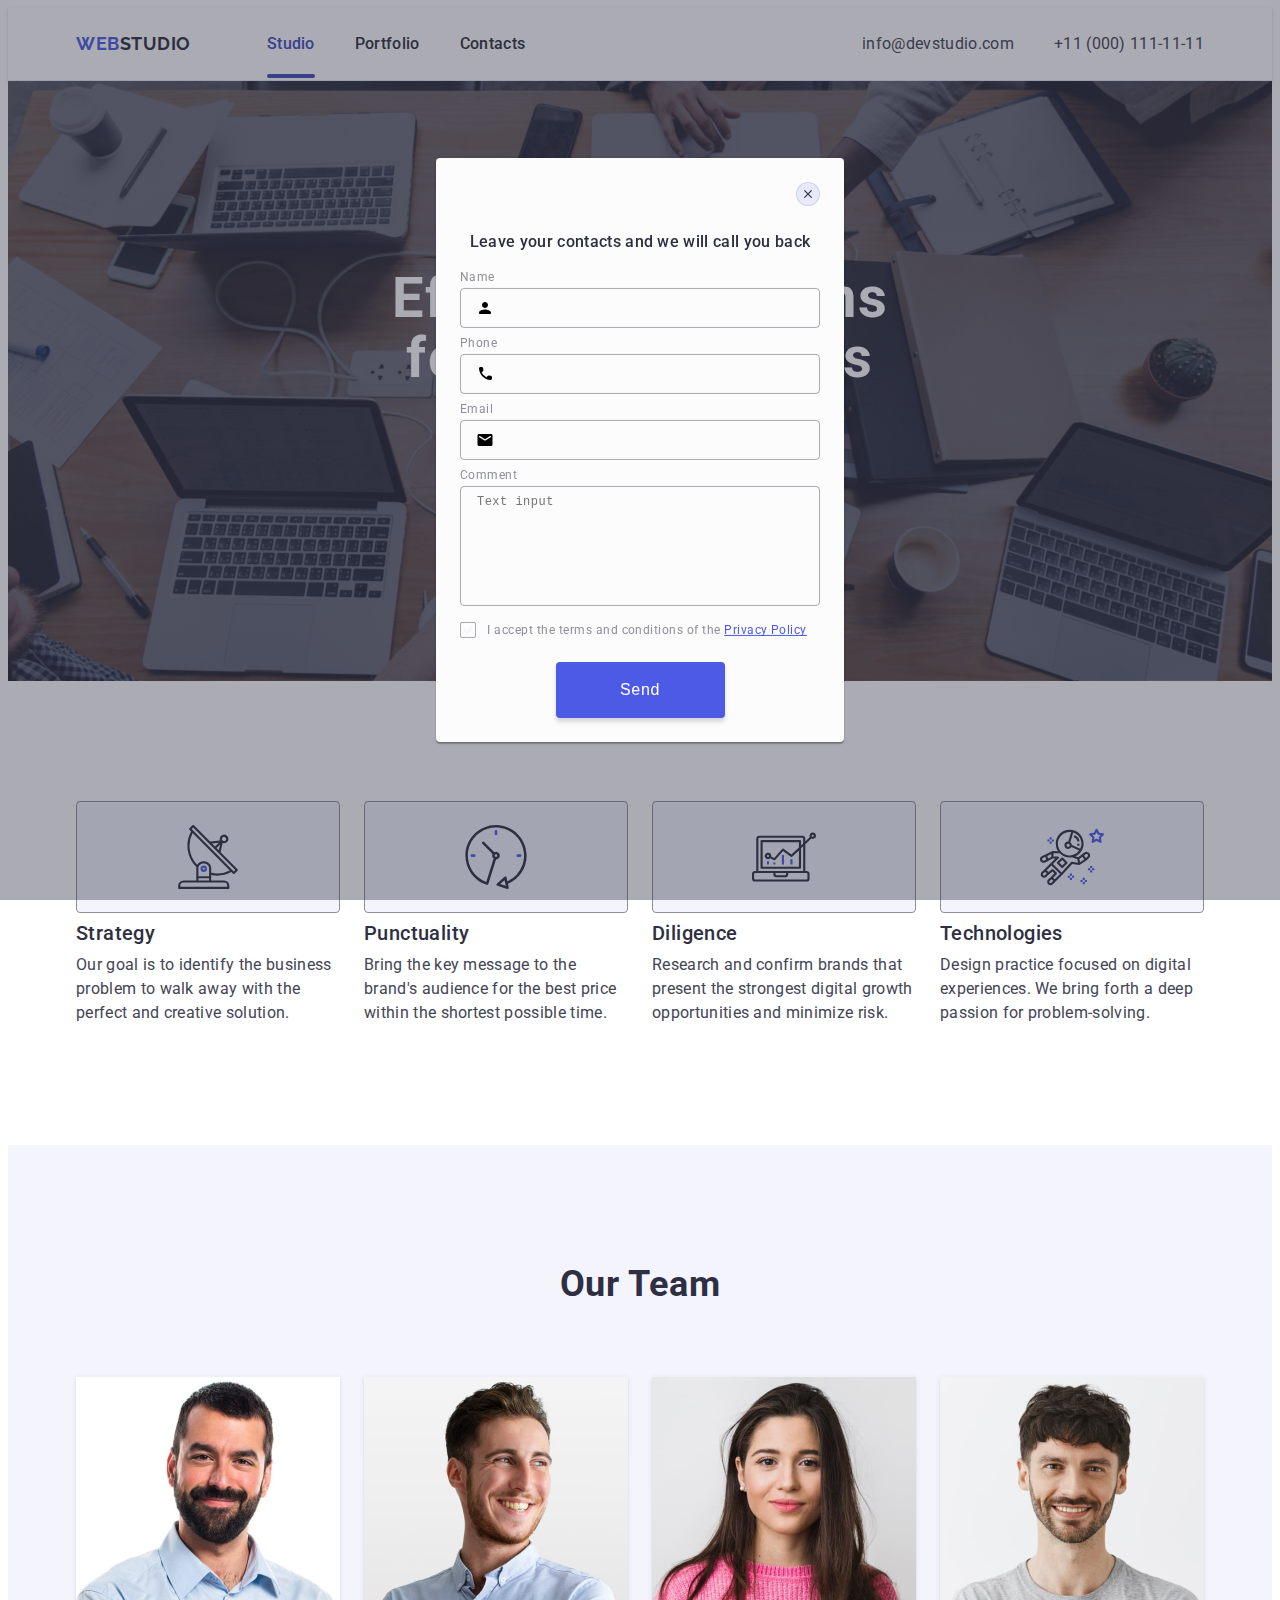
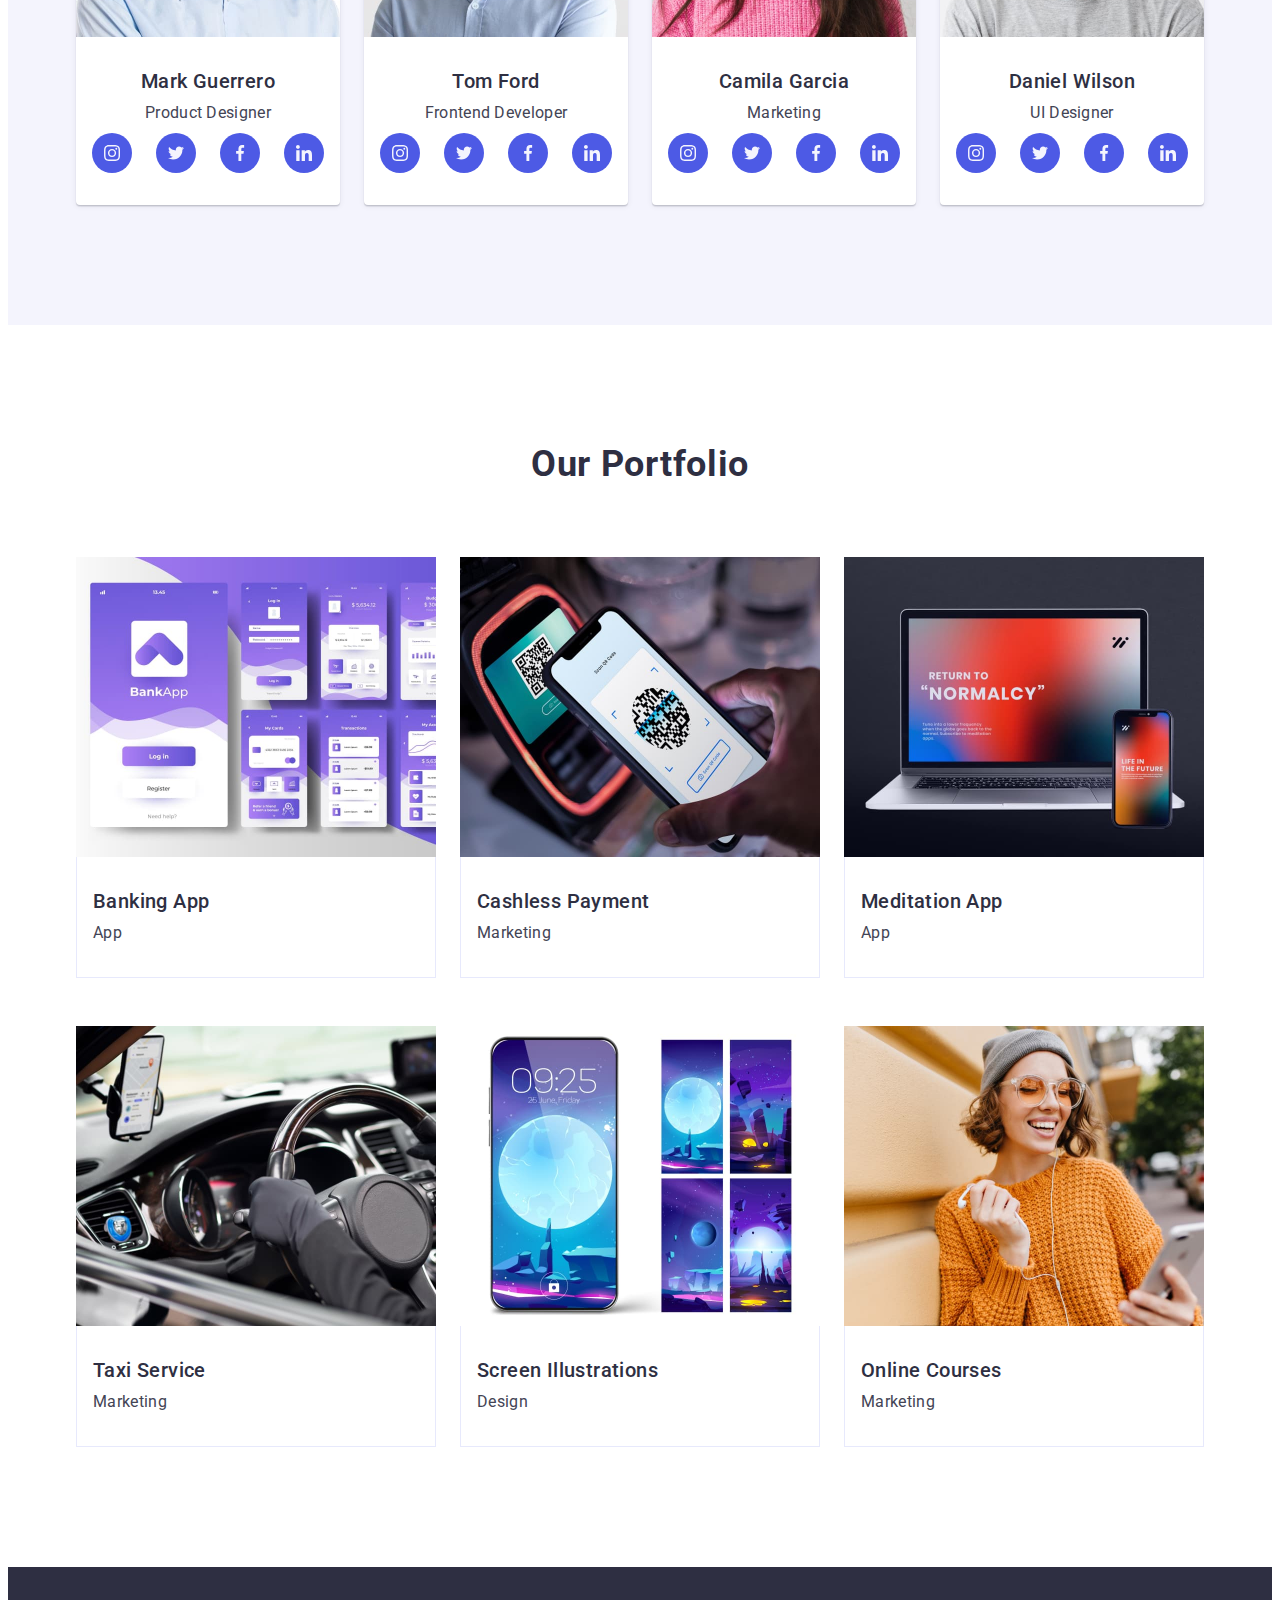
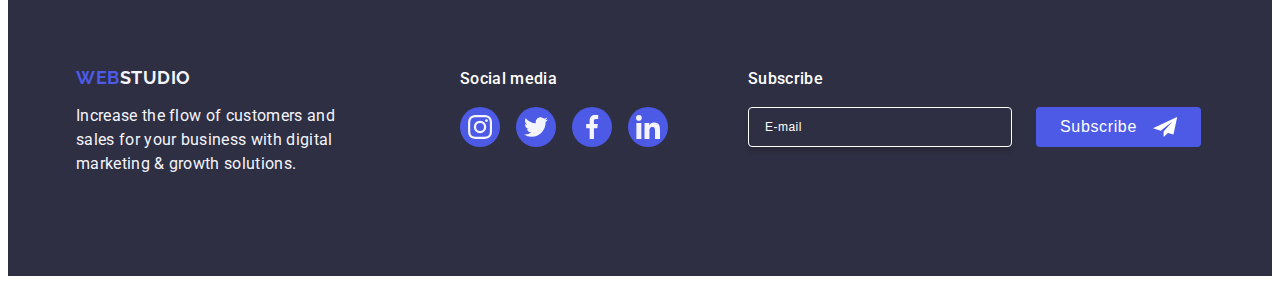
<file: index.html>
<!DOCTYPE html>
<html lang="en">
<head>
    <meta charset="UTF-8">
    <meta name="viewport" content="width=device-width, initial-scale=1.0">
    <title>WebStudio</title>
    <!-- add fonts -->
    <link rel="preconnect" href="https://fonts.googleapis.com">
    <link rel="preconnect" href="https://fonts.gstatic.com" crossorigin>
    <link href="https://fonts.googleapis.com/css2?family=Raleway:wght@700&family=Roboto:wght@400;500;700&display=swap"
        rel="stylesheet">
    <!-- add modern-normalize -->
    <link rel="stylesheet" href="https://cdnjs.cloudflare.com/ajax/libs/modern-normalize/3.0.1/modern-normalize.min.css"
        integrity="sha512-q6WgHqiHlKyOqslT/lgBgodhd03Wp4BEqKeW6nNtlOY4quzyG3VoQKFrieaCeSnuVseNKRGpGeDU3qPmabCANg=="
        crossorigin="anonymous" referrerpolicy="no-referrer" />
    <!-- add css file -->
        <link rel="stylesheet" href="./css/styles.css">
</head>
<body>
    <header class="top-line">
        <div class="topdiv container">
            <nav class="navigation">
                <a class="top-logo" href="./index.html">Web<span class="top-logo-accent">Studio</span></a>
                <ul class="menu-nav">
                    <li>
                        <a class="nav-link nav-link-active" href="./index.html">Studio</a>
                    </li>
                    <li>
                        <a class="nav-link" href="">Portfolio</a>
                    </li>
                    <li>
                        <a class="nav-link" href="">Contacts</a>
                    </li>
                </ul>
            </nav>
            <address class="address-section">
                <ul class="address-list">
                    <li>
                        <a class="address-link" href="mailto:info@devstudio.com">info@devstudio.com</a>
                    </li>
                    <li>
                        <a class="address-link" href="tel:+110001111111">+11 (000) 111-11-11</a>
                    </li>
                </ul>
            </address>
        </div>
    </header>

    <main>
        <section class="hero-section">
            <div class="container">
                <h1 class="hero-title">Effective Solutions for Your Business</h1>
                <button class="hero-button" type="button">Order Service</button>
            </div>
        </section>
        
        <section class="advanteges-section">
            <div class="container">
                <h2 class="visually-hidden">
                    Our advantages
                </h2>
                <ul class="advantages-list">
                    <li class="advantages-item">
                        <div class="advantages-box">
                            <svg class="advantages-icons" width="64" height="64">
                                <use href="./images/icons.svg#antenna"></use>
                            </svg>
                        </div>
                        <h3 class="advantages-title">
                            Strategy
                        </h3>
                        <p class="advantages-paragraph">
                            Our goal is to identify the business
                            problem to walk away with the perfect and creative solution.
                        </p>
                    </li>
                    <li class="advantages-item">
                        <div class="advantages-box">
                            <svg class="advantages-icons" width="64" height="64">
                                <use href="./images/icons.svg#clock"></use>
                            </svg>
                        </div>
                        <h3 class="advantages-title">
                            Punctuality
                        </h3>
                        <p class="advantages-paragraph">
                            Bring the key message to the brand's audience for the best price within the shortest possible time.
                        </p>
                    </li>
                    <li class="advantages-item">
                        <div class="advantages-box">
                            <svg class="advantages-icons" width="64" height="64">
                                <use href="./images/icons.svg#diagram"></use>
                            </svg>
                        </div>
                        <h3 class="advantages-title">
                            Diligence
                        </h3>
                        <p class="advantages-paragraph">
                            Research and confirm brands that present the strongest digital growth opportunities and minimize risk.
                        </p>
                    </li>
                    <li class="advantages-item">
                        <div class="advantages-box">
                            <svg class="advantages-icons" width="64" height="64">
                                <use href="./images/icons.svg#astronaut"></use>
                            </svg>
                        </div>
                        <h3 class="advantages-title">
                            Technologies
                        </h3>
                        <p class="advantages-paragraph">
                            Design practice focused on digital experiences. We bring forth a deep passion for problem-solving.
                        </p>
                    </li>
                </ul>
            </div>
        </section>
        
        <section id="studio" class="studio-section">
            <div class="container">
                <h2 class="section-title">Our Team</h2>
                <ul class="team-list">
                    <li class="team-card">
                        <img src="./images/mark.jpg" alt="Mark Guerrero" width="264" />
                        <div class="team-card-info">
                            <h3 class="team-card-title">Mark Guerrero</h3>
                            <p class="team-card-paragraph">Product Designer</p>
                            <ul class="team-social">
                                <li class="team-social-item">
                                    <a  class="team-social-link"
                                        href="https://instagram.com"
                                        target="_blank"
                                        rel="noopener noreferrer"
                                        aria-label="Link to Instagram">
                                        <svg class="team-icons" width="16" height="16">
                                            <use href="./images/icons.svg#instagram"></use>
                                        </svg>
                                    </a>
                                <li class="team-social-item">
                                    <a  class="team-social-link" 
                                        href="https://twitter.com" 
                                        target="_blank" 
                                        rel="noopener noreferrer"
                                        aria-label="Link to Twitter">
                                        <svg class="team-icons" width="16" height="16">
                                            <use href="./images/icons.svg#twitter"></use>
                                        </svg>
                                    </a>
                                <li class="team-social-item">
                                    <a  class="team-social-link" 
                                        href="https://facebook.com" 
                                        target="_blank" 
                                        rel="noopener noreferrer"
                                        aria-label="Link to Facebook">
                                        <svg class="team-icons" width="16" height="16">
                                            <use href="./images/icons.svg#facebook"></use>
                                        </svg>
                                    </a>
                                <li class="team-social-item">
                                    <a  class="team-social-link" 
                                        href="https://linkedin.com" 
                                        target="_blank" 
                                        rel="noopener noreferrer"
                                        aria-label="Link to Instagram">
                                        <svg class="team-icons" width="16" height="16">
                                            <use href="./images/icons.svg#linkedin"></use>
                                        </svg>
                                    </a>
                                </li>
                            </ul>
                        </div>
                    </li>
                    <li class="team-card">
                        <img src="./images/tom.jpg" alt="Tom Ford" width="264" />
                        <div class="team-card-info">
                            <h3 class="team-card-title">Tom Ford</h3>
                            <p class="team-card-paragraph">Frontend Developer</p>
                            <ul class="team-social">
                                <li class="team-social-item">
                                    <a class="team-social-link" href="https://instagram.com" target="_blank" rel="noopener noreferrer"
                                        aria-label="Link to Instagram">
                                        <svg class="team-icons" width="16" height="16">
                                            <use href="./images/icons.svg#instagram"></use>
                                        </svg>
                                    </a>
                                <li class="team-social-item">
                                    <a class="team-social-link" href="https://twitter.com" target="_blank" rel="noopener noreferrer"
                                        aria-label="Link to Twitter">
                                        <svg class="team-icons" width="16" height="16">
                                            <use href="./images/icons.svg#twitter"></use>
                                        </svg>
                                    </a>
                                <li class="team-social-item">
                                    <a class="team-social-link" href="https://facebook.com" target="_blank" rel="noopener noreferrer"
                                        aria-label="Link to Facebook">
                                        <svg class="team-icons" width="16" height="16">
                                            <use href="./images/icons.svg#facebook"></use>
                                        </svg>
                                    </a>
                                <li class="team-social-item">
                                    <a class="team-social-link" href="https://linkedin.com" target="_blank" rel="noopener noreferrer"
                                        aria-label="Link to Instagram">
                                        <svg class="team-icons" width="16" height="16">
                                            <use href="./images/icons.svg#linkedin"></use>
                                        </svg>
                                    </a>
                                </li>
                            </ul>
                        </div>
                    </li>
                    <li class="team-card">
                        <img src="./images/camila.jpg" alt="Camila Garcia" width="264" />
                        <div class="team-card-info">
                            <h3 class="team-card-title">Camila Garcia</h3>
                            <p class="team-card-paragraph">Marketing</p>
                            <ul class="team-social">
                                <li class="team-social-item">
                                    <a class="team-social-link" href="https://instagram.com" target="_blank" rel="noopener noreferrer"
                                        aria-label="Link to Instagram">
                                        <svg class="team-icons" width="16" height="16">
                                            <use href="./images/icons.svg#instagram"></use>
                                        </svg>
                                    </a>
                                <li class="team-social-item">
                                    <a class="team-social-link" href="https://twitter.com" target="_blank" rel="noopener noreferrer"
                                        aria-label="Link to Twitter">
                                        <svg class="team-icons" width="16" height="16">
                                            <use href="./images/icons.svg#twitter"></use>
                                        </svg>
                                    </a>
                                <li class="team-social-item">
                                    <a class="team-social-link" href="https://facebook.com" target="_blank" rel="noopener noreferrer"
                                        aria-label="Link to Facebook">
                                        <svg class="team-icons" width="16" height="16">
                                            <use href="./images/icons.svg#facebook"></use>
                                        </svg>
                                    </a>
                                <li class="team-social-item">
                                    <a class="team-social-link" href="https://linkedin.com" target="_blank" rel="noopener noreferrer"
                                        aria-label="Link to Instagram">
                                        <svg class="team-icons" width="16" height="16">
                                            <use href="./images/icons.svg#linkedin"></use>
                                        </svg>
                                    </a>
                                </li>
                            </ul>
                        </div>
                    </li>
                    <li class="team-card">
                        <img src="./images/daniel.jpg" alt="Daniel Wilson" width="264" />
                        <div class="team-card-info">
                            <h3 class="team-card-title">Daniel Wilson</h3>
                            <p class="team-card-paragraph">UI Designer</p>
                            <ul class="team-social">
                                <li class="team-social-item">
                                    <a class="team-social-link" href="https://instagram.com" target="_blank" rel="noopener noreferrer"
                                        aria-label="Link to Instagram">
                                        <svg class="team-icons" width="16" height="16">
                                            <use href="./images/icons.svg#instagram"></use>
                                        </svg>
                                    </a>
                                <li class="team-social-item">
                                    <a class="team-social-link" href="https://twitter.com" target="_blank" rel="noopener noreferrer"
                                        aria-label="Link to Twitter">
                                        <svg class="team-icons" width="16" height="16">
                                            <use href="./images/icons.svg#twitter"></use>
                                        </svg>
                                    </a>
                                <li class="team-social-item">
                                    <a class="team-social-link" href="https://facebook.com" target="_blank" rel="noopener noreferrer"
                                        aria-label="Link to Facebook">
                                        <svg class="team-icons" width="16" height="16">
                                            <use href="./images/icons.svg#facebook"></use>
                                        </svg>
                                    </a>
                                <li class="team-social-item">
                                    <a class="team-social-link" href="https://linkedin.com" target="_blank" rel="noopener noreferrer"
                                        aria-label="Link to Instagram">
                                        <svg class="team-icons" width="16" height="16">
                                            <use href="./images/icons.svg#linkedin"></use>
                                        </svg>
                                    </a>
                                </li>
                            </ul>
                        </div>
                    </li>
                </ul>
            </div>
        </section>
        
        <section id="portfolio" class="portfolio-section">
            <div class="container">
                <h2 class="portfolio-section-title">Our Portfolio</h2>
                <ul class="portfolio-list">
                    <li class="portfolio-item">
                        <div class="overlay-box">
                            <img src="./images/banking-app.jpg" alt="Banking App" width="360" height="300" />
                            <p class="overlay">14 Stylish and User-Friendly App Design Concepts · Task Manager App · Calorie Tracker App · Exotic Fruit Ecommerce App ·
                            Cloud Storage App</p>
                        </div>
                        <div class="portfolio-item-text">
                            <h3 class="portfolio-title">Banking App</h3>
                            <p class="portfolio-paragraph">App</p>
                        </div>
                    </li>
                    <li class="portfolio-item">
                        <div class="overlay-box">
                            <img src="./images/cashless-payment.jpg" alt="Cashless Payment" width="360" height="300" />
                            <p class="overlay">14 Stylish and User-Friendly App Design Concepts · Task Manager App · Calorie Tracker App · Exotic
                                Fruit Ecommerce App ·
                                Cloud Storage App</p>
                        </div>
                        <div class="portfolio-item-text">
                            <h3 class="portfolio-title">Cashless Payment</h3>
                            <p class="portfolio-paragraph">Marketing</p>
                        </div>
                    </li>
                    <li class="portfolio-item">
                        <div class="overlay-box">
                            <img src="./images/meditation-app.jpg" alt="Meditation App" width="360" height="300" />
                            <p class="overlay">14 Stylish and User-Friendly App Design Concepts · Task Manager App · Calorie Tracker App · Exotic
                                Fruit Ecommerce App ·
                                Cloud Storage App</p>
                        </div>
                        <div class="portfolio-item-text">
                            <h3 class="portfolio-title">Meditation App</h3>
                            <p class="portfolio-paragraph">App</p>
                        </div>
                    </li>
                    <li class="portfolio-item">
                        <div class="overlay-box">
                            <img src="./images/taxi-service.jpg" alt="Taxi Service" width="360" height="300" />
                            <p class="overlay">14 Stylish and User-Friendly App Design Concepts · Task Manager App · Calorie Tracker App · Exotic
                                Fruit Ecommerce App ·
                                Cloud Storage App</p>
                        </div>
                        <div class="portfolio-item-text">
                            <h3 class="portfolio-title">Taxi Service</h3>
                            <p class="portfolio-paragraph">Marketing</p>
                        </div>
                    </li>
                    <li class="portfolio-item">
                        <div class="overlay-box">
                            <img src="./images/screen-illustrations.jpg" alt="Screen Illustrations" width="360" height="300" />
                            <p class="overlay">14 Stylish and User-Friendly App Design Concepts · Task Manager App · Calorie Tracker App · Exotic
                                Fruit Ecommerce App ·
                                Cloud Storage App</p>
                        </div>
                        <div class="portfolio-item-text">
                            <h3 class="portfolio-title">Screen Illustrations</h3>
                            <p class="portfolio-paragraph">Design</p>
                        </div>
                    </li>
                    <li class="portfolio-item">
                        <div class="overlay-box">
                            <img src="./images/online-courses.jpg" alt="Online Courses" width="360" height="300" />
                            <p class="overlay">14 Stylish and User-Friendly App Design Concepts · Task Manager App · Calorie Tracker App · Exotic
                                Fruit Ecommerce App ·
                                Cloud Storage App</p>
                        </div>
                        <div class="portfolio-item-text">
                            <h3 class="portfolio-title">Online Courses</h3>
                            <p class="portfolio-paragraph">Marketing</p>
                        </div>
                    </li>
                </ul>
            </div>
        </section>
    </main>
    
    <footer class="foot-line">
        <div class="footdiv container">
            <div class="foot-left-box">
                <a class="foot-logo" href="./index.html">Web<span class="foot-logo-accent">Studio</span></a>
                <p class="foot-text">
                    Increase the flow of customers and sales for your business with digital marketing & growth solutions.
                </p>
            </div>
            <div class="social-media">
                <p class="social-media-title">Social media</p>
                <ul class="social-media-list">
                    <li class="social-media-item">
                        <a class="social-media-link" href="https://instagram.com" target="_blank" rel="noopener noreferrer"
                            aria-label="Link to Instagram">
                            <svg class="social-media-icons" width="24" height="24">
                                <use href="./images/icons.svg#instagram"></use>
                            </svg>
                        </a>
                    <li class="social-media-item">
                        <a class="social-media-link" href="https://twitter.com" target="_blank" rel="noopener noreferrer"
                            aria-label="Link to Twitter">
                            <svg class="social-media-icons" width="24" height="24">
                                <use href="./images/icons.svg#twitter"></use>
                            </svg>
                        </a>
                    <li class="social-media-item">
                        <a class="social-media-link" href="https://facebook.com" target="_blank" rel="noopener noreferrer"
                            aria-label="Link to Facebook">
                            <svg class="social-media-icons" width="24" height="24">
                                <use href="./images/icons.svg#facebook"></use>
                            </svg>
                        </a>
                    <li class="social-media-item">
                        <a class="social-media-link" href="https://linkedin.com" target="_blank" rel="noopener noreferrer"
                            aria-label="Link to Instagram">
                            <svg class="social-media-icons" width="24" height="24">
                                <use href="./images/icons.svg#linkedin"></use>
                            </svg>
                        </a>
                    </li>
                </ul>
            </div>
            <div class="sub-section">
                <p class="sub-title">Subscribe</p>
                <form class="sub-form">
                    <label for="subscribe" class="sub-label">
                        <input class="sub-window" name="sub-email" id="subscribe" type="email" placeholder="E-mail">
                    </label>
                    <button class="sub-btn" type="submit">
                        Subscribe
                        <svg class="sub-icon" width="24" height="24">
                            <use href="./images/icons.svg#subscribe"></use>
                        </svg>
                    </button>
                </form>
            </div>
        </div>
    </footer>

    <!-- <div class="backdrop">
        <div class="modal-window">
            <button class="close-btn" type="button">
                <svg class="close-icon" width="8" height="8">
                    <use href="./images/icons.svg#close"></use>
                </svg>
            </button>
            <p class="form-title">Leave your contacts and we will call you back</p>
            <form class="modal-form" name="modal-form" autocomplete="on" novalidate>
                <label for="name" class="input-label">
                    <span class="label-text">Name</span>
                    <div class="input-box">
                        <input id="name" class="username" type="text" name="user_name"/>
                        <svg class="name-icon" width="18" height="24">
                            <use href="./images/icons.svg#person"></use>
                        </svg>
                    </div>
                </label>
                <label for="phone" class="input-label">
                    <span class="label-text">Phone</span>
                    <div class="input-box">
                        <input id="phone" class="userphone" type="tel" name="user_phone"/>
                        <svg class="phone-icon" width="18" height="24">
                            <use href="./images/icons.svg#phone"></use>
                        </svg>
                    </div>
                </label>
                <label for="email" class="input-label">
                    <span class="label-text">Email</span>
                    <div class="input-box">
                        <input id="email" class="useremail" type="email" name="user_email"/>
                        <svg class="email-icon" width="18" height="24">
                            <use href="./images/icons.svg#email"></use>
                        </svg>
                    </div>
                </label>
                <label for="comment" class="textarea-label">
                    <span class="label-text">Comment</span>
                    <textarea id="comment" class="usercomment" name="user_comment" rows="5" placeholder="Text input"></textarea>
                </label>
                <div class="chekbox-row">
                    <input type="checkbox" id="check" name="accept" class="visually-hidden">
                    <label for="check" class="checkbox-text">
                        <span class="checkbox">
                            <svg class="checkbox-icon" width="10" height="8">
                                <use href="./images/icons.svg#check"></use>
                            </svg>
                        </span>
                        I accept the terms and conditions of the
                        <a href="" class="policy-link" target="_blank">Privacy Policy</a>
                    </label>
                </div>
                <button type="submit" class="send-btn">Send</button>
            </form>
        </div>
    </div> -->

    <div class="backdrop is-open">
        <div class="modal-window">
            <button class="close-btn" type="button">
                <svg class="close-icon" width="8" height="8">
                    <use href="./images/icons.svg#close"></use>
                </svg>
            </button>
            <p class="form-title">Leave your contacts and we will call you back</p>
            
            <form class="modal-form" name="modal-form" autocomplete="on" novalidate>
                <div class="label-box">
                    <label for="user-name" class="input-label">
                        Name
                    </label>
                    <div class="input-box">
                        <input id="user-name" class="text-input" type="text" name="user-name" />
                        <svg class="input-icon" width="18" height="24">
                            <use href="./images/icons.svg#person"></use>
                        </svg>
                    </div>
                </div>

                <div class="label-box">
                    <label for="phone" class="input-label">
                        Phone
                    </label>
                    <div class="input-box">
                        <input id="phone" class="text-input" type="tel" name="user-phone" />
                        <svg class="input-icon" width="18" height="24">
                            <use href="./images/icons.svg#phone"></use>
                        </svg>
                    </div>
                </div>

                <div class="label-box">
                    <label for="email" class="input-label">
                        Email
                    </label>
                    <div class="input-box">
                        <input id="email" class="text-input" type="email" name="user-email" />
                        <svg class="input-icon" width="18" height="24">
                            <use href="./images/icons.svg#email"></use>
                        </svg>
                    </div>
                </div>

                <div class="comment-box">
                    <label for="user-comment" class="input-label">
                        Comment
                    </label>
                        <textarea id="user-comment" class="usercomment" name="user-comment" placeholder="Text input"></textarea>
                </div>

                <div class="checkbox-row">
                    <input type="checkbox" id="user-privacy" name="user-privacy" class="visually-hidden" value="true">
                    <label for="user-privacy" class="checkbox-text">
                        <span class="checkbox">
                            <svg class="checkbox-icon" width="10" height="8">
                                <use href="./images/icons.svg#check"></use>
                            </svg>
                        </span>
                        I accept the terms and conditions of the
                        <a href="" class="policy-link" target="_blank">Privacy Policy</a>
                    </label>
                </div>
                <button type="submit" class="send-btn">Send</button>
            </form>
        </div>
    </div>
</body>
</html>
</file>
<file: css/styles.css>
*,
*::before,
*::after {
    box-sizing: border-box;
}

body {
    font-family: "Roboto", sans-serif;
    font-size: 16px;
    font-weight: 400;
    line-height: 1.5;
    letter-spacing: 0.02em;
    color: rgb(67, 68, 85);
    background: rgb(255, 255, 255);
}

a {
    color: inherit;
    text-decoration: none;
}

h1,
h2,
h3,
h4,
h5,
h6,
p,
ul,
ol,
li {
    margin: 0;
}

ul,
ol {
    padding: 0;
}

ul,
ol,
li {
    list-style: none;
}

img {
    display: block;
}

h3 {
    color: rgb(46, 47, 66);
    font-size: 20px;
    font-weight: 500;
    line-height: 1.2;
    letter-spacing: 0.02em;
}

/* Header */

.section-title {
    color: rgb(46, 47, 66);
    font-size: 36px;
    font-weight: 700;
    line-height: 1.11;
    letter-spacing: 0.02em;
    text-transform: capitalize;
    text-align: center;
    margin-bottom: 72px;
}

.topdiv {
    display: flex;
    justify-content: space-between;
}

.container {
    width: 1158px;
    margin: 0 auto;
    padding: 0 15px;
}

.top-line {
    border-bottom: 1px solid rgb(231, 233, 252);
    padding: 24px 0;
    box-shadow: 0px 1px 6px 0px rgba(46, 47, 66, 0.08), 
                0px 1px 1px 0px rgba(46, 47, 66, 0.16), 
                0px 2px 1px 0px rgba(46, 47, 66, 0.08);
}

.navigation {
    display: flex;
    align-items: center;
}

.top-logo {
    margin-right: 76px;
}

.top-logo,
.foot-logo {
    font-family: "Raleway", sans-serif;
    color: rgb(77, 90, 229);
    font-size: 18px;
    font-weight: 700;
    line-height: 1.17;
    letter-spacing: 0.03em;
    text-transform: uppercase;
}

.top-logo-accent {
    color: rgb(46, 47, 66);
}

.menu-nav {
    display: flex;
    color: rgb(46, 47, 66);
    font-weight: 500;
    gap: 40px;
}

.nav-link {
    padding: 24px 0;
    position: relative;
    transition: color 250ms cubic-bezier(0.4, 0, 0.2, 1);
}

.nav-link-active {
    color: rgb(64, 75, 191);
}

.address-link {
    transition: color 250ms cubic-bezier(0.4, 0, 0.2, 1);
}

.nav-link:hover,
.address-link:hover {
    color: rgb(64, 75, 191);
}

.nav-link-active::after {
    content: "";
    display: block;
    position: absolute;
    bottom: -1px;
    left: 0;
    width: 100%;
    height: 4px;
    border-radius: 2px;
    background-color: rgb(64, 75, 191);
}

.nav-link:focus,
.address-link:focus {
    color: rgb(64, 75, 191);
}

.address-section {
    font-style: normal;
}

.address-list {
    display: flex;
    gap: 40px;
}

/* Hero */

.hero-section {
    color: rgb(255, 255, 255);
    background-color: rgb(46, 47, 66);
    background-image:   linear-gradient(
                            to bottom,
                            rgba(46, 47, 66, 0.7),
                            rgba(46, 47, 66, 0.7)
                        ),
                        url(../images/hero-background.jpg);
    background-repeat: no-repeat;
    background-position: center;
    background-size: cover;
    max-width: 1440px;
    margin: 0 auto;
    padding: 188px 0;
}

.hero-title {
    color: rgb(255, 255, 255);
    font-size: 56px;
    font-weight: 700;
    line-height: 1.07;
    letter-spacing: 0.02em;
    text-align: center;
    max-width: 496px;
    margin: auto;
    margin-bottom: 48px;
}

.hero-button {
    color: rgb(255, 255, 255);
    background: rgb(77, 90, 229);
    font-weight: 500;
    line-height: 1.5;
    letter-spacing: 0.04em;
    display: block;
    cursor: pointer;
    min-width: 169px;
    height: 56px;
    border: none;
    border-radius: 4px;
    margin: auto;
    transition: background-color 250ms cubic-bezier(0.4, 0, 0.2, 1);
}

.hero-button:hover,
.hero-button:focus {
    background: rgb(64, 75, 191);
}

/* Advanteges */

.advanteges-section {
    padding: 120px 0;
}

.visually-hidden:not(:focus):not(:active) {
    position: absolute;
    width: 1px;
    height: 1px;
    margin: -1px;
    border: 0;
    padding: 0;
    white-space: nowrap;
    clip-path: inset(100%);
    clip: rect(0 0 0 0);
    overflow: hidden;
}

.advantages-list {
    display: flex;
    gap: 24px;
}

.advantages-item {
    width: calc((100% - 72px) / 4);
}

.advantages-box {
    display: flex;
    justify-content: center;
    align-items: center;
    width: 264px;
    height: 112px;
    box-sizing: border-box;
    border: 1px solid rgb(142, 143, 153);
    border-radius: 4px;
    background-color: rgb(244, 244, 253);
    margin-bottom: 8px;
}

.advantages-title {
    margin-bottom: 8px;
}

/* Our Team */

.studio-section {
    background: rgb(244, 244, 253);
    padding: 120px 0;
}

.team-list {
    display: flex;
    gap: 24px;
}

.team-card {
    width: calc((100% - 72px) / 4);
    text-align: center;
    background: rgb(255, 255, 255);
    border-radius: 0px 0px 4px 4px;
    box-shadow: 0px 2px 1px 0px rgba(46, 47, 66, 0.08), 
                0px 1px 1px 0px rgba(46, 47, 66, 0.16), 
                0px 1px 6px 0px rgba(46, 47, 66, 0.08);
}

.team-card-info {
    padding: 32px 0;
}

.team-card-title {
    text-align: center;
    margin-bottom: 8px;
}

.team-card-paragraph {
    font-size: 16px;
    text-align: center;
    margin-bottom: 8px;
}

.team-social {
    display: flex;
    justify-content: center;
    align-items: center;
    gap: 24px;
}

.team-social-link {
    display: flex;
    justify-content: center;
    align-items: center;
    width: 40px;
    height: 40px;
    fill: rgb(244, 244, 253);
    background-color: rgb(77, 90, 229);
    border-radius: 50%;
    transition: background-color 250ms cubic-bezier(0.4, 0, 0.2, 1);
}

.team-social-link:hover,
.team-social-link:focus {
    background-color: rgb(64, 75, 191);
}

/* Portfolio */

.portfolio-section {
    padding: 120px 0 120px 0;
}

.portfolio-section-title {
    color: rgb(46, 47, 66);
    font-size: 36px;
    font-weight: 700;
    line-height: 1.11;
    letter-spacing: 0.02em;
    text-transform: capitalize;
    text-align: center;
    margin-bottom: 72px;
}

.portfolio-list {
    display: flex;
    flex-wrap: wrap;
    column-gap: 24px;
    row-gap: 48px;
}

.portfolio-item {
    width: calc((100% - 48px) / 3);
    overflow: hidden;
    position: relative;
    transition: box-shadow 250ms cubic-bezier(0.4, 0, 0.2, 1);
}

.overlay-box {
    overflow: hidden;
    position: relative;
}

.overlay {
    background-color: rgb(77, 90, 229);
    color: rgb(244, 244, 253);
    position: absolute;
    top: 0;
    left: 0;
    width: 100%;
    height: 100%;
    padding: 40px 32px;
    transition: transform 250ms cubic-bezier(0.4, 0, 0.2, 1);
    transform: translateY(100%);
}

.portfolio-item:hover,
.portfolio-item:focus {
    box-shadow: 0px 2px 1px 0px rgba(46, 47, 66, 0.08), 
                0px 1px 1px 0px rgba(46, 47, 66, 0.16), 
                0px 1px 6px 0px rgba(46, 47, 66, 0.08);
}

.portfolio-item:hover .overlay,
.portfolio-item:focus .overlay {
    transform: translateY(0%);
}

.portfolio-item-text {
    padding: 32px 16px;
    border: 1px solid rgb(231 233 252);
    border-top: none;
    overflow: hidden;
}

.portfolio-title {
    margin-bottom: 8px;
}

/* Footer */

.foot-line {
    background: rgb(46, 47, 66);
    color: rgb(244, 244, 253);
    padding: 100px 0;
}

.footdiv {
    display: flex;
    align-items: baseline;
}

.foot-left-box {
    display: block;
    margin-right: 120px;
}

.foot-logo {
    display: inline-block;
    margin-bottom: 16px;
}

.foot-logo-accent {
    color: rgb(244, 244, 253);
}

.foot-text {
    letter-spacing: 0.02em;
    width: 264px;
}

.social-media {
    display: block;
    margin-right: 80px;
}

.social-media-title {
    font-weight: 500;
    letter-spacing: 0.02em;
    color: rgb(255, 255, 255);
    margin-bottom: 16px;
}

.social-media-list {
    display: flex;
    gap: 16px;
}

.social-media-link {
    display: flex;
    justify-content: center;
    align-items: center;
    width: 40px;
    height: 40px;
    fill: rgb(244, 244, 253);
    background-color: rgb(77, 90, 229);
    border-radius: 50%;
    transition: background-color 250ms cubic-bezier(0.4, 0, 0.2, 1);
}

.social-media-link:hover,
.social-media-link:focus {
    background-color: rgb(49, 208, 170);
}

.sub-section {
    width: 100%;
    max-width: 453px;
}

.sub-title {
    font-weight: 500;
    line-height: 1.5;
    letter-spacing: 0.02em;
    color: rgb(255, 255, 255);
    margin-bottom: 16px;
}

.sub-form {
    display: flex;
    gap: 24px;
}

/* .sub-label {
    display: flex;
    flex-direction: column;
} */

.sub-window {
    width: 100%;
    width: 264px;
    height: 40px;
    padding: 8px 16px;
    font-size: 12px;
    line-height: 2;
    letter-spacing: 0.04em;
    color: rgb(255, 255, 255);
    border: 1px solid rgb(255, 255, 255);
    border-radius: 4px;
    box-shadow: 0px 4px 4px 0px rgba(0, 0, 0, 0.15);
    outline: transparent;
    background-color: transparent;
    transition: border-color 250ms cubic-bezier(0.4, 0, 0.2, 1);
}

.sub-window::placeholder {
    color: rgb(255, 255, 255);
}

.sub-btn {
    display: flex;
    justify-content: center;
    align-items: center;
    /* gap: 16px; */
    cursor: pointer;
    min-width: 165px;
    padding: 8px 24px;
    color: rgb(255, 255, 255);
    background-color: rgb(77, 90, 229);
    font-size: 16px;
    font-weight: 500;
    line-height: 1.5;
    letter-spacing: 0.04em;
    border-radius: 4px;
    border: none;
    transition: background-color 250ms cubic-bezier(0.4, 0, 0.2, 1);
    /* height: 40px; */
}

.sub-btn:hover,
.sub-btn:focus {
    background-color: rgb(64, 75, 191);
}

.sub-icon {
    fill: rgb(255, 255, 255);
    margin-left: 16px;
}

/* Modal */

.backdrop {
    position: fixed;
    background-color: rgba(46, 47, 66, 0.4);
    width: 100%;
    height: 100%;
    top: 0;
    left: 0;
    opacity: 0;
    visibility: hidden;
    pointer-events: none;
    transition: opacity 250ms cubic-bezier(0.4, 0, 0.2, 1), visibility 250ms cubic-bezier(0.4, 0, 0.2, 1);
}

.backdrop.is-open {
    opacity: 1;
    visibility: visible;
    pointer-events: auto;
}

.modal-window {
    position: absolute;
    top: 50%;
    left: 50%;
    width: 408px;
    min-height: 584px;
    padding: 72px 24px 24px 24px;
    background-color: rgb(252, 252, 252);
    border-radius: 4px;
    box-shadow: 0px 1px 1px rgba(0, 0, 0, 0.14), 
                0px 1px 3px rgba(0, 0, 0, 0.12), 
                0px 2px 1px rgba(0, 0, 0, 0.2);
    transform: translate(-50%, -50%);
    transition: transform 250ms cubic-bezier(0.4, 0, 0.2, 1);
}

.close-btn {
    display: flex;
    justify-content: center;
    align-items: center;
    position: absolute;
    top: 24px;
    right: 24px;
    cursor: pointer;
    width: 24px;
    height: 24px;
    padding: 0;
    border: 1px solid rgba(0, 0, 0, 0.1);
    border-radius: 50%;
    background-color: rgb(231, 233, 252);
    transition: background-color 250ms cubic-bezier(0.4, 0, 0.2, 1), 
                border 250ms cubic-bezier(0.4, 0, 0.2, 1);
}

.close-btn:hover,
.close-btn:focus {
    background-color: rgb(64, 75, 191);
    border: none;
}

.close-icon {
    fill: rgb(46, 47, 66);
    transition: fill 250ms cubic-bezier(0.4, 0, 0.2, 1);
}

.close-btn:hover .close-icon,
.close-btn:focus .close-icon {
    fill: rgb(255, 255, 255);
}

.form-title {
    text-align: center;
    font-weight: 500;
    margin-bottom: 16px;
    color: rgb(46, 47, 66);
}

.label-box {
    margin-bottom: 8px;
}

.input-box {
    display: flex;
    flex-direction: column;
    position: relative;
}

.comment-box {
    display: flex;
    flex-direction: column;
    margin-bottom: 16px;
}

.input-label,
.checkbox-text {
    font-size: 12px;
    font-weight: 400;
    line-height: 1.17;
    letter-spacing: 0.04em;
    color: rgb(142, 143, 153);
    display: block;
    margin-bottom: 4px;
}

.text-input {
    width: 100%;
    height: 40px;
    padding: 11px 38px;
    border: 1px solid rgba(46, 47, 66, 0.4);
    border-radius: 4px;
    outline: transparent;
    background-color: transparent;
    transition: border-color 250ms cubic-bezier(0.4, 0, 0.2, 1);
}

.text-input:focus {
    border-color: rgb(77, 90, 229);
}

.input-icon {
    position: absolute;
    left: 16px;
    top: 50%;
    transform: translateY(-50%);
    pointer-events: none;
    transition: fill 250ms cubic-bezier(0.4, 0, 0.2, 1);
}

.text-input:focus + .input-icon {
    fill: rgb(77, 90, 229);
}

.comment-box {
    margin-bottom: 16px;
}

.usercomment {
    font-size: 12px;
    line-height: 1.17;
    letter-spacing: 0.04em;
    color: rgba(46, 47, 66, 0.4);
    width: 100%;
    height: 120px;
    resize: none;
    padding: 8px 16px;
    border: 1px solid rgba(46, 47, 66, 0.4);
    border-radius: 4px;
    outline: transparent;
    background-color: transparent;
    transition: border-color 250ms cubic-bezier(0.4, 0, 0.2, 1);
}

.usercomment:focus {
    border-color: rgb(77, 90, 229);
}

.visually-hidden {
    position: absolute;
    width: 1px;
    height: 1px;
    margin: -1px;
    border: 0;
    padding: 0;
    white-space: nowrap;
    clip-path: inset(100%);
    clip: rect(0 0 0 0);
    overflow: hidden;
}

.checkbox {
    display: inline-flex;
    justify-content: center;
    align-items: center;
    border-radius: 2px;
    border: 1px solid rgba(46, 47, 66, 0.4);
    width: 16px;
    height: 16px;
    margin-right: 8px;
    cursor: pointer;
    fill: transparent;
    transition: background-color 250ms cubic-bezier(0.4, 0, 0.2, 1), 
                border 250ms cubic-bezier(0.4, 0, 0.2, 1), 
                fill 250ms cubic-bezier(0.4, 0, 0.2, 1);
}

input[type="checkbox"]:checked + .checkbox-text > .checkbox {
    background-color: rgb(64, 75, 191);
    border: none;
    fill: rgb(244, 244, 253);
}

.checkbox-row {
    margin-bottom: 24px;
}

.policy-link {
    text-decoration-skip-ink: none;
    color: rgb(77, 90, 229);
    text-decoration: underline;
}

.send-btn {
    color: rgb(255, 255, 255);
    background: rgb(77, 90, 229);
    font-size: 16px;
    font-weight: 500;
    line-height: 1.5;
    letter-spacing: 0.04em;
    display: block;
    cursor: pointer;
    min-width: 169px;
    height: 56px;
    border: none;
    border-radius: 4px;
    margin: auto;
    transition: background-color 250ms cubic-bezier(0.4, 0, 0.2, 1);
    box-shadow: 0px 4px 4px 0px rgba(0, 0, 0, 0.15);
}

.send-btn:hover,
.send-btn:focus {
    background-color: rgb(64, 75, 191);
}
</file>
